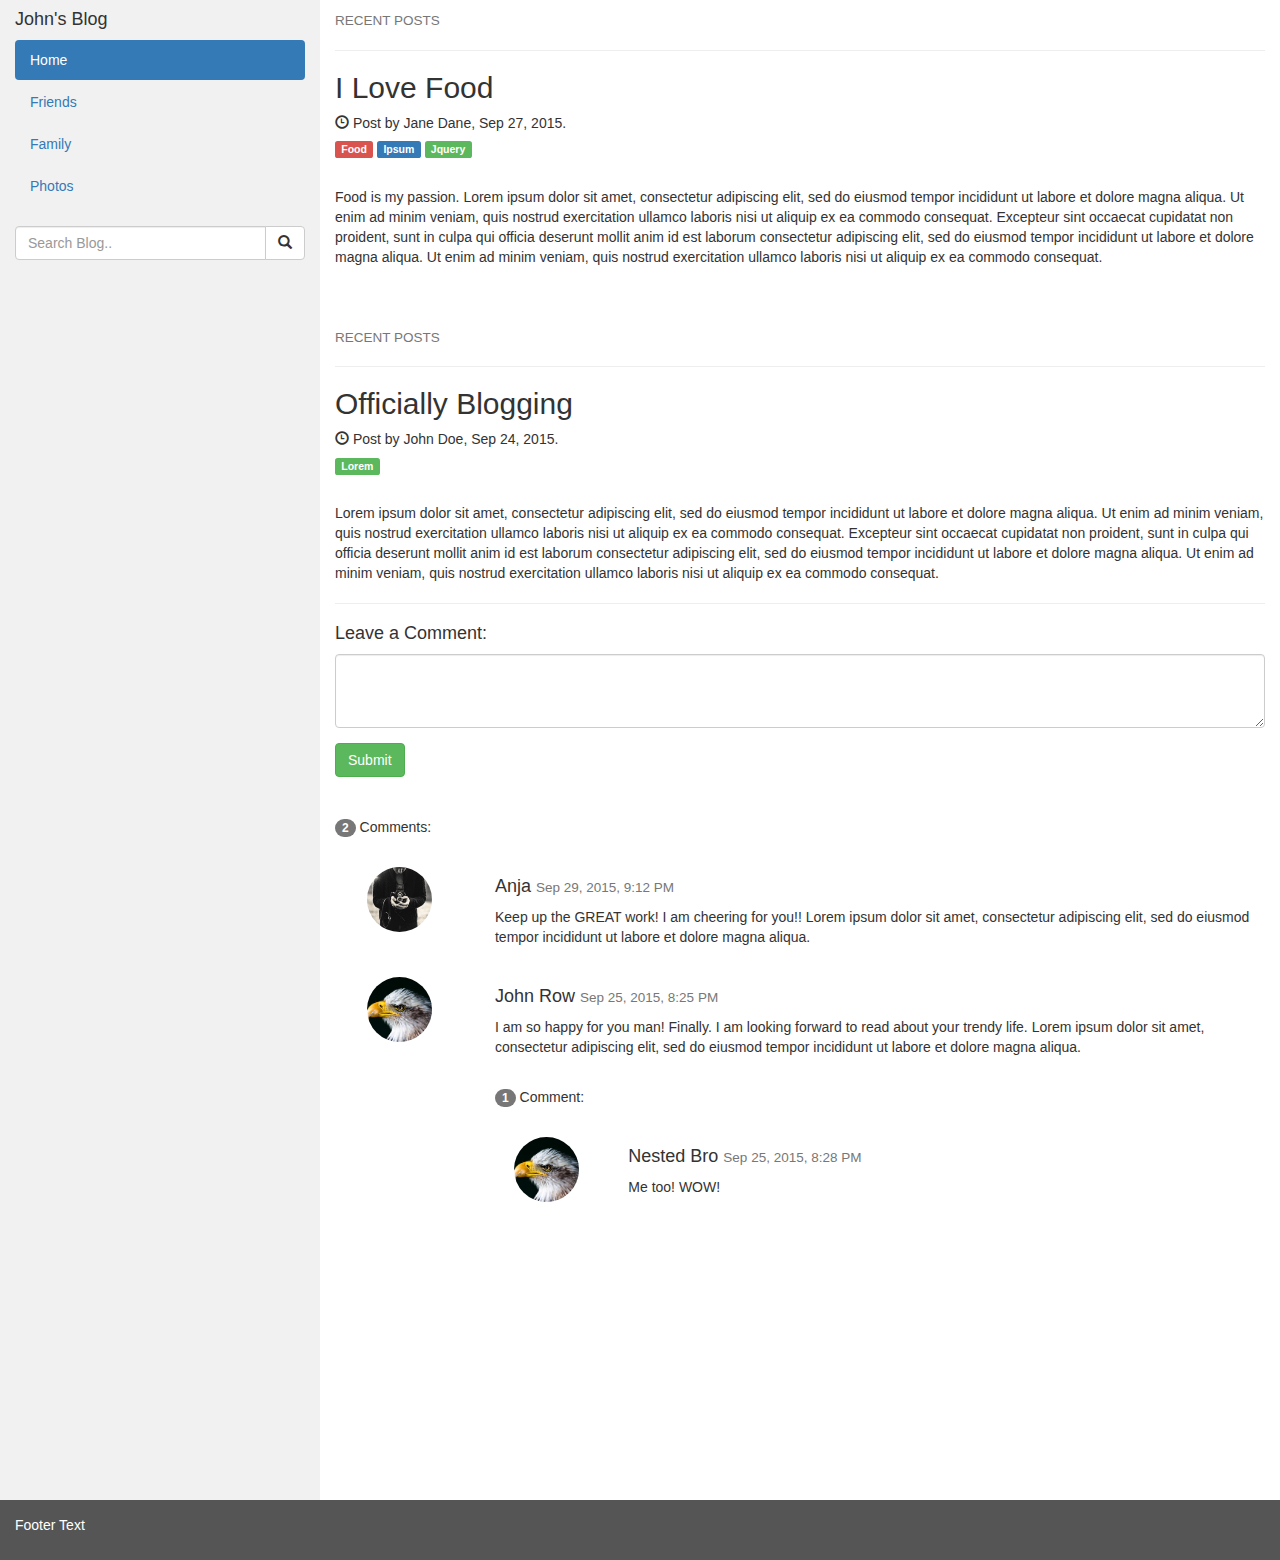
<file: exo-2/index.html>
<!DOCTYPE html>
<html lang="en">

<head>
    <title>Exercice 2</title>
    <meta charset="utf-8">
    <meta name="viewport" content="width=device-width, initial-scale=1">
    <link rel="stylesheet" href="https://maxcdn.bootstrapcdn.com/bootstrap/3.3.7/css/bootstrap.min.css">
    <link rel="stylesheet" href="index.css">
    <script src="https://ajax.googleapis.com/ajax/libs/jquery/3.2.1/jquery.min.js"></script>
    <script src="https://maxcdn.bootstrapcdn.com/bootstrap/3.3.7/js/bootstrap.min.js"></script>
</head>

<body>
    <div class="container-fluid">
        <div class="row content">
            <div class="col-sm-3 sidenav">
                <h4 id="title">John's Blog</h4>
                <ul class="nav nav-pills nav-stacked">
                    <li class="active">
                        <a href="#section1">Home</a>
                    </li>
                    <li>
                        <a href="#section2">Friends</a>
                    </li>
                    <li>
                        <a href="#section3">Family</a>
                    </li>
                    <li>
                        <a href="#section3">Photos</a>
                    </li>
                </ul>
                <br>
                <div class="input-group">
                    <input type="text" class="form-control" placeholder="Search Blog..">
                    <span class="input-group-btn">
                        <button class="btn btn-default" type="button">
                            <span class="glyphicon glyphicon-search"></span>
                        </button>
                    </span>
                </div>
            </div>

            <div class="col-sm-9">
                <h4>
                    <small>RECENT POSTS</small>
                </h4>
                <hr>
                <h2>I Love Food</h2>
                <h5>
                    <span class="glyphicon glyphicon-time"></span> Post by Jane Dane, Sep 27, 2015.</h5>
                <h5>
                    <span class="label label-danger article">Food</span>
                    <span class="label label-primary">Ipsum</span>
                    <span class="label label-success">Jquery</span>
                </h5>
                <br>
                <p class="article">Food is my passion. Lorem ipsum dolor sit amet, consectetur adipiscing elit, sed do eiusmod tempor incididunt
                    ut labore et dolore magna aliqua. Ut enim ad minim veniam, quis nostrud exercitation ullamco laboris
                    nisi ut aliquip ex ea commodo consequat. Excepteur sint occaecat cupidatat non proident, sunt in culpa
                    qui officia deserunt mollit anim id est laborum consectetur adipiscing elit, sed do eiusmod tempor incididunt
                    ut labore et dolore magna aliqua. Ut enim ad minim veniam, quis nostrud exercitation ullamco laboris
                    nisi ut aliquip ex ea commodo consequat.</p>
                <br>
                <br>

                <h4>
                    <small>RECENT POSTS</small>
                </h4>
                <hr>
                <h2>Officially Blogging</h2>
                <h5>
                    <span class="glyphicon glyphicon-time"></span> Post by John Doe, Sep 24, 2015.</h5>
                <h5>
                    <span class="label label-success">Lorem</span>
                </h5>
                <br>
                <p>Lorem ipsum dolor sit amet, consectetur adipiscing elit, sed do eiusmod tempor incididunt ut labore et dolore
                    magna aliqua. Ut enim ad minim veniam, quis nostrud exercitation ullamco laboris nisi ut aliquip ex ea
                    commodo consequat. Excepteur sint occaecat cupidatat non proident, sunt in culpa qui officia deserunt
                    mollit anim id est laborum consectetur adipiscing elit, sed do eiusmod tempor incididunt ut labore et
                    dolore magna aliqua. Ut enim ad minim veniam, quis nostrud exercitation ullamco laboris nisi ut aliquip
                    ex ea commodo consequat.</p>
                <hr>

                <h4>Leave a Comment:</h4>
                <form role="form">
                    <div class="form-group">
                        <textarea class="form-control" rows="3" required></textarea>
                    </div>
                    <button type="submit" class="btn btn-success">Submit</button>
                </form>
                <br>
                <br>

                <p>
                    <span class="badge">2</span> Comments:</p>
                <br>

                <div class="row">
                    <div class="col-sm-2 text-center">
                        <img src="bandmember.jpg" class="img-circle" height="65" width="65" alt="Avatar">
                    </div>
                    <div class="col-sm-10">
                        <h4>Anja
                            <small>Sep 29, 2015, 9:12 PM</small>
                        </h4>
                        <p>Keep up the GREAT work! I am cheering for you!! Lorem ipsum dolor sit amet, consectetur adipiscing
                            elit, sed do eiusmod tempor incididunt ut labore et dolore magna aliqua.</p>
                        <br>
                    </div>
                    <div class="col-sm-2 text-center">
                        <img src="bird.jpg" class="img-circle" height="65" width="65" alt="Avatar">
                    </div>
                    <div class="col-sm-10">
                        <h4>John Row
                            <small>Sep 25, 2015, 8:25 PM</small>
                        </h4>
                        <p>I am so happy for you man! Finally. I am looking forward to read about your trendy life. Lorem ipsum
                            dolor sit amet, consectetur adipiscing elit, sed do eiusmod tempor incididunt ut labore et dolore
                            magna aliqua.</p>
                        <br>
                        <p>
                            <span class="badge">1</span> Comment:</p>
                        <br>
                        <div class="row">
                            <div class="col-sm-2 text-center">
                                <img src="bird.jpg" class="img-circle" height="65" width="65" alt="Avatar">
                            </div>
                            <div class="col-xs-10">
                                <h4>Nested Bro
                                    <small>Sep 25, 2015, 8:28 PM</small>
                                </h4>
                                <p>Me too! WOW!</p>
                                <br>
                            </div>
                        </div>
                    </div>
                </div>
            </div>
        </div>
    </div>

    <footer class="container-fluid">
        <p>Footer Text</p>
    </footer>

</body>

</html>
</file>
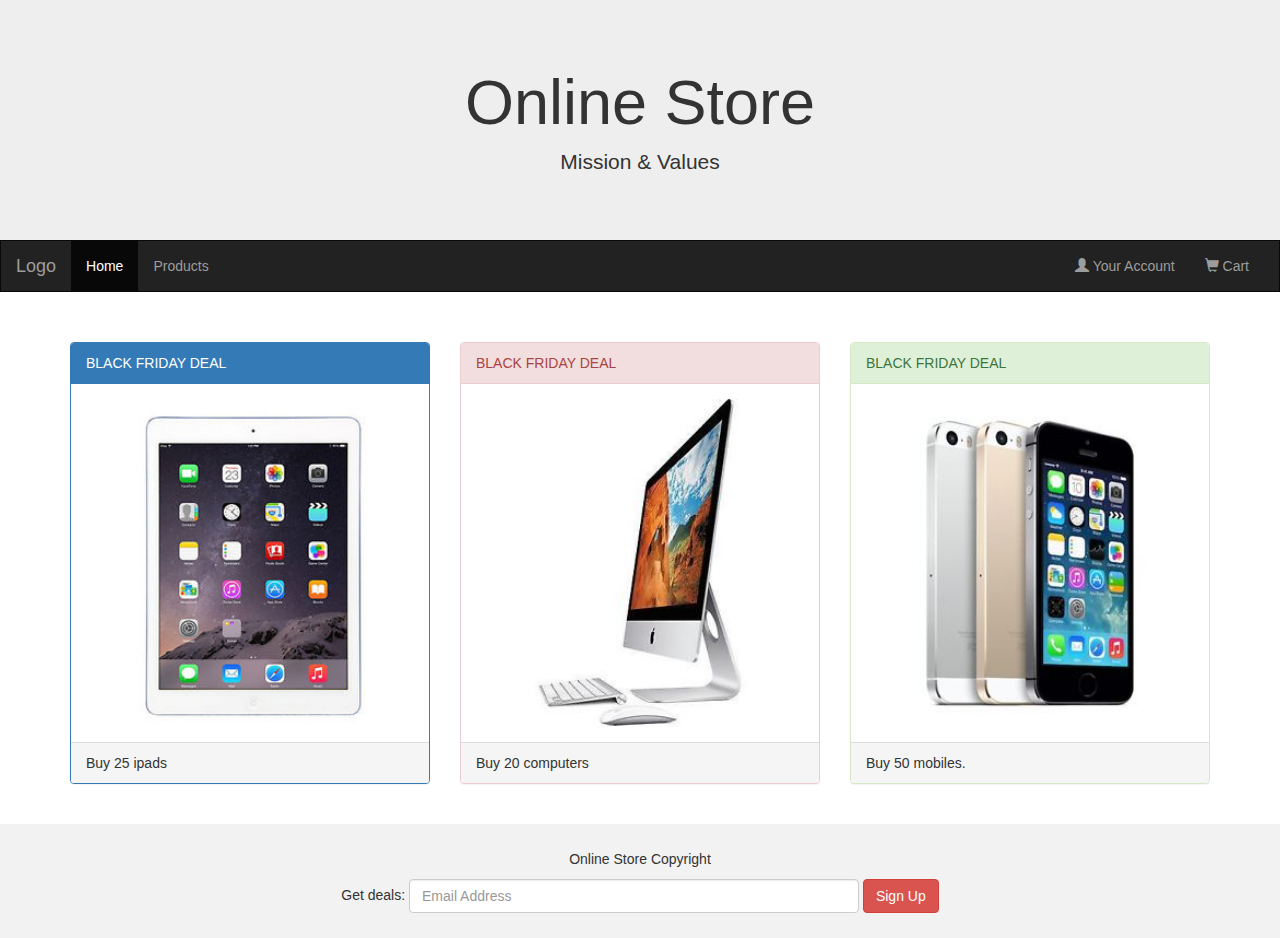
<file: exo-4/index.html>
<!DOCTYPE html>
<html lang="en">

<head>
    <title>Exercice 4</title>
    <meta charset="utf-8">
    <meta name="viewport" content="width=device-width, initial-scale=1">
    <link rel="stylesheet" href="https://maxcdn.bootstrapcdn.com/bootstrap/3.3.7/css/bootstrap.min.css">
    <link rel="stylesheet" href="index.css">
    <script src="https://ajax.googleapis.com/ajax/libs/jquery/3.2.1/jquery.min.js"></script>
    <script src="https://maxcdn.bootstrapcdn.com/bootstrap/3.3.7/js/bootstrap.min.js"></script>
    <script src="script.js"></script>
</head>

<body>

    <div class="jumbotron">
        <div class="container text-center">
            <h1>Online Store</h1>
            <p>Mission & Values</p>
        </div>
    </div>

    <nav class="navbar navbar-inverse">
        <div class="container-fluid">
            <div class="navbar-header">
                <button type="button" class="navbar-toggle" data-toggle="collapse" data-target="#myNavbar">
                    <span class="icon-bar"></span>
                    <span class="icon-bar"></span>
                    <span class="icon-bar"></span>
                </button>
                <a class="navbar-brand" href="#">Logo</a>
            </div>
            <div class="collapse navbar-collapse" id="myNavbar">
                <ul class="nav navbar-nav">
                    <li class="active">
                        <a href="#">Home</a>
                    </li>
                    <li>
                        <a href="#">Products</a>
                    </li>
                </ul>
                <ul class="nav navbar-nav navbar-right">
                    <li>
                        <a href="#">
                            <span class="glyphicon glyphicon-user"></span> Your Account</a>
                    </li>
                    <li>
                        <a href="#">
                            <span class="glyphicon glyphicon-shopping-cart"></span> Cart</a>
                    </li>
                </ul>
            </div>
        </div>
    </nav>

    <div class="container">
        <div class="row">
            <div class="col-sm-4">
                <div class="panel panel-primary">
                    <div class="panel-heading">BLACK FRIDAY DEAL</div>
                    <div class="panel-body">
                        <img src="ipad.jpg" class="img-responsive" style="width:100%" alt="Image">
                    </div>
                    <div class="panel-footer">Buy 25 ipads</div>
                </div>
            </div>
            <div class="col-sm-4">
                <div class="panel panel-danger">
                    <div class="panel-heading">BLACK FRIDAY DEAL</div>
                    <div class="panel-body">
                        <img src="computer.jpeg" class="img-responsive" style="width:100%" alt="Image">
                    </div>
                    <div class="panel-footer">Buy 20 computers</div>
                </div>
            </div>
            <div class="col-sm-4">
                <div class="panel panel-success">
                    <div class="panel-heading">BLACK FRIDAY DEAL</div>
                    <div class="panel-body">
                        <img src="iphone.jpg" class="img-responsive" style="width:100%" alt="Image">
                    </div>
                    <div class="panel-footer">Buy 50 mobiles.</div>
                </div>
            </div>
        </div>
    </div>
    <br>

    <footer class="container-fluid text-center">
        <p>Online Store Copyright</p>
        <form class="form-inline">Get deals:
            <input type="email" class="form-control" size="50" placeholder="Email Address">
            <button type="button" class="btn btn-danger">Sign Up</button>
        </form>
    </footer>

</body>

</html>
</file>
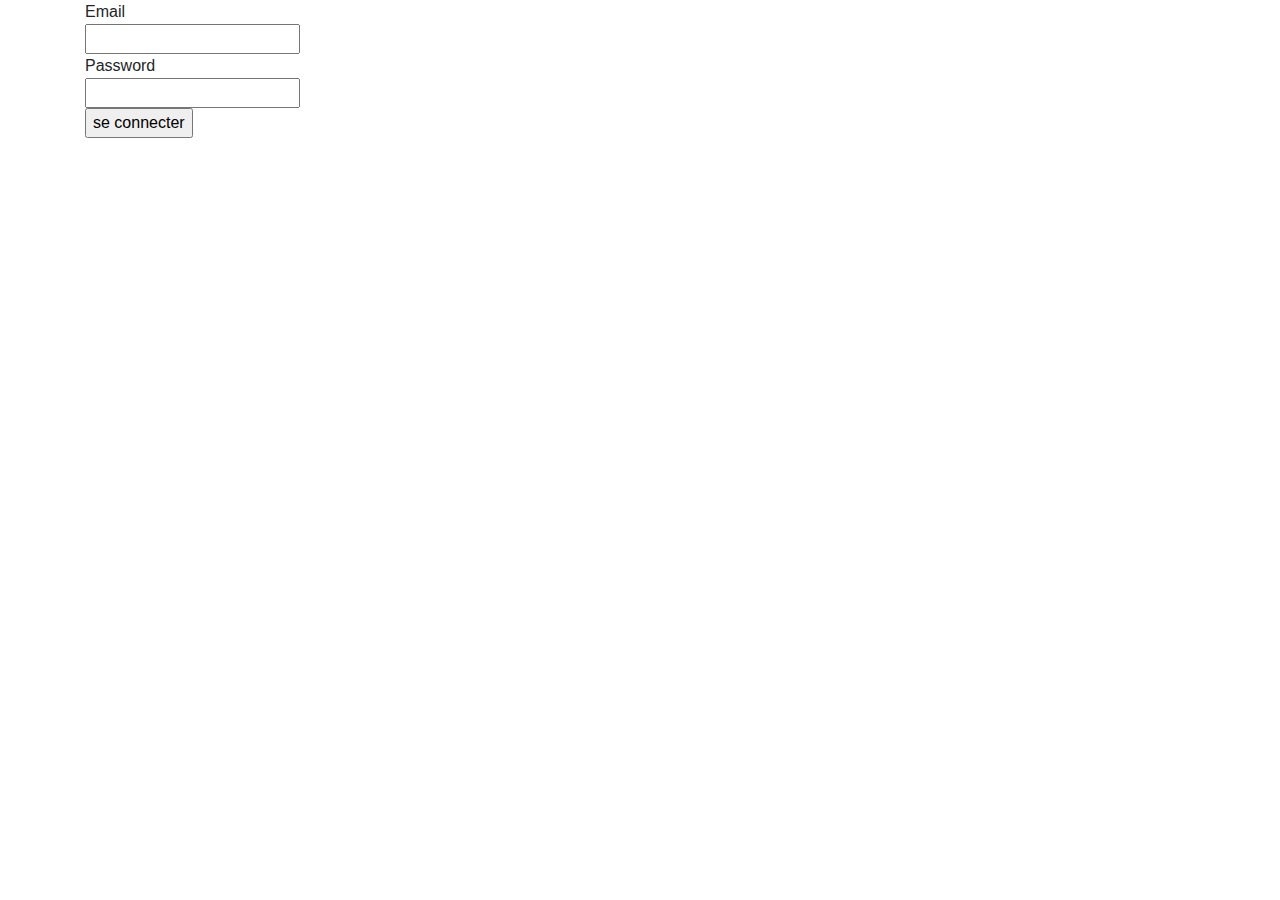
<file: exo-6/index.html>
<!DOCTYPE html>
<html>

<head>
    <meta charset="utf-8">
    <!-- Latest compiled and minified CSS -->
    <link rel="stylesheet" href="https://stackpath.bootstrapcdn.com/bootstrap/4.3.1/css/bootstrap.min.css" 
    integrity="sha384-ggOyR0iXCbMQv3Xipma34MD+dH/1fQ784/j6cY/iJTQUOhcWr7x9JvoRxT2MZw1T" crossorigin="anonymous">
    <script src="https://ajax.googleapis.com/ajax/libs/jquery/3.2.1/jquery.min.js"></script>

    <script src="script.js"></script>
</head>

<body>
    <div class="container">

        <form>
            Email<br />
            <input type="email"><br />
            Password<br />
            <input type="password"><br />
            <input type="button" class="connexion-btn" value="se connecter"><br />

        </form>

        <div class="alert alert-warning d-none mail">
            <strong>Email obligatoire.</strong> 
            
        </div>

        <div class="alert alert-warning d-none mdp">
            <strong>Mot de passe obligatoire.</strong> 
            
        </div>

        <div class="alert alert-warning d-none mdpLength">
            <strong>Votre mot de passe doit contenir au moins 6 caractères.</strong> 
            
        </div>

        <div class="alert alert-warning d-none emailSyntax">
            <strong>Veuillez entrer une adresse mail correcte svp.</strong> 
            
        </div>

        <div class="alert alert-warning d-none isConnected">
            <strong>Vous êtes connecté(e)</strong> 
            
        </div>

    </div>
</body>

</html>
</file>
<file: exo-2/index.css>
/* Set height of the grid so .sidenav can be 100% (adjust if needed) */

 .row.content {
     height: 1500px
 }
 /* Set gray background color and 100% height */

 .sidenav {
     background-color: #f1f1f1;
     height: 100%;
 }
 /* Set black background color, white text and some padding */

 footer {
     background-color: #555;
     color: white;
     padding: 15px;
 }
 /* On small screens, set height to 'auto' for sidenav and grid */

 @media screen and (max-width: 767px) {
     .sidenav {
         height: auto;
         padding: 15px;
     }
     .row.content {
         height: auto;
     }
 }
</file>
<file: exo-4/index.css>
/* Remove the navbar's default rounded borders and increase the bottom margin */

        .navbar {
            margin-bottom: 50px;
            border-radius: 0;
        }
        /* Remove the jumbotron's default bottom margin */

        .jumbotron {
            margin-bottom: 0;
        }
        /* Add a gray background color and some padding to the footer */

        footer {
            background-color: #f2f2f2;
            padding: 25px;
        }
</file>
